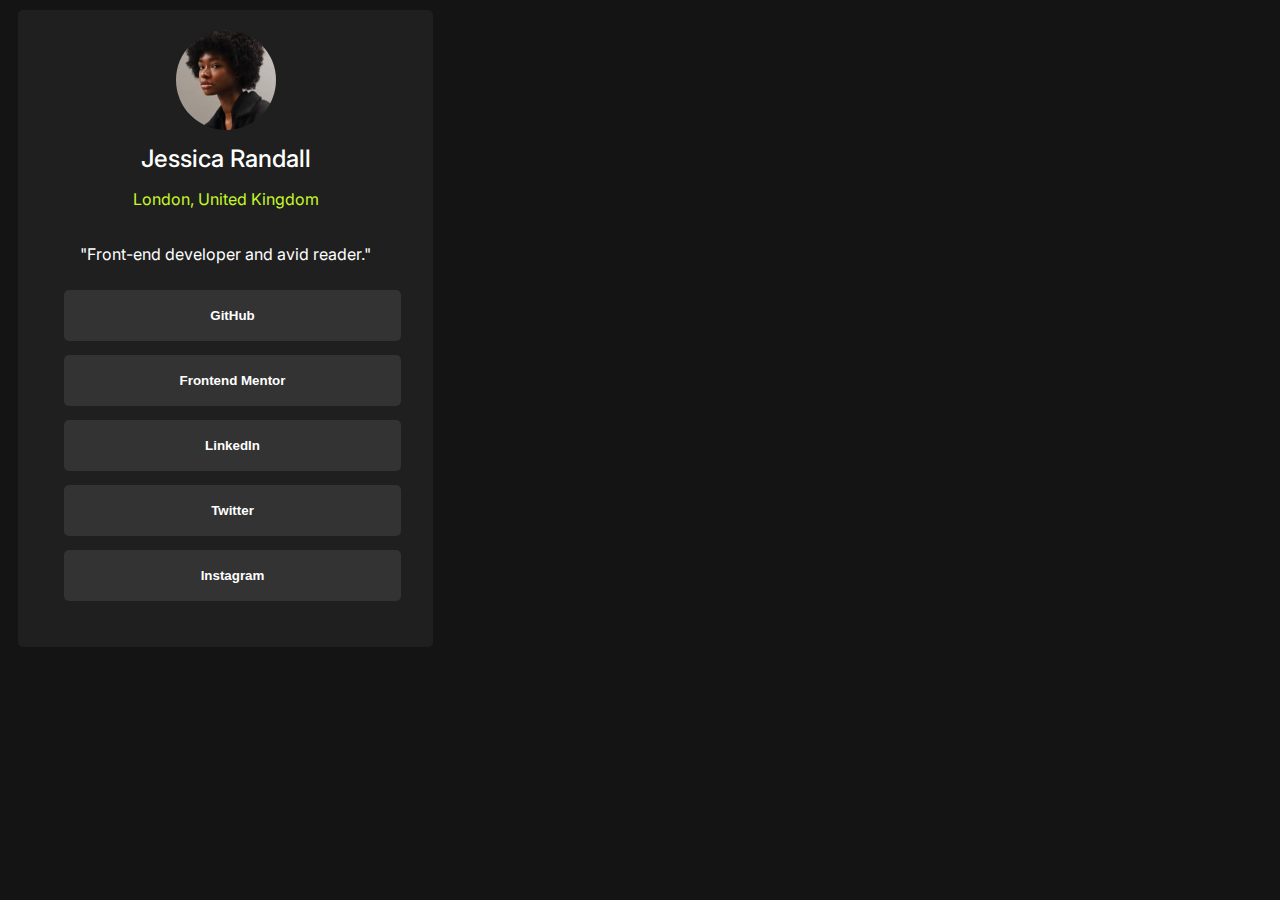
<file: reto01-social-links-profile-main/index.html>
<!DOCTYPE html>
<html lang="en">
	<head>
		<meta charset="UTF-8" />
		<meta name="viewport" content="width=device-width, initial-scale=1.0" />
		<link rel="stylesheet" href="style.css">
		<link rel="preconnect" href="https://fonts.googleapis.com">
		<link rel="preconnect" href="https://fonts.gstatic.com" crossorigin>
		<link href="https://fonts.googleapis.com/css2?family=Inter:wght@100..900&display=swap" rel="stylesheet">
		<title>Social links profile</title>
	</head>
	<body>
		<div class="contenedor">
			<img src="/reto01-social-links-profile-main/images/avatar-jessica.jpeg">
			<h1>Jessica Randall </h1>
			<h2>London, United Kingdom</h2>
			<p>"Front-end developer and avid reader."</p>
			<div class="lista-contenido">
				
				<button>GitHub</button>
				<button>Frontend Mentor</button>
				<button>LinkedIn </button>
				<button>Twitter </button>
				<button>Instagram</button>

			</div>

		</div>

		
		
	</body>
</html>
</file>
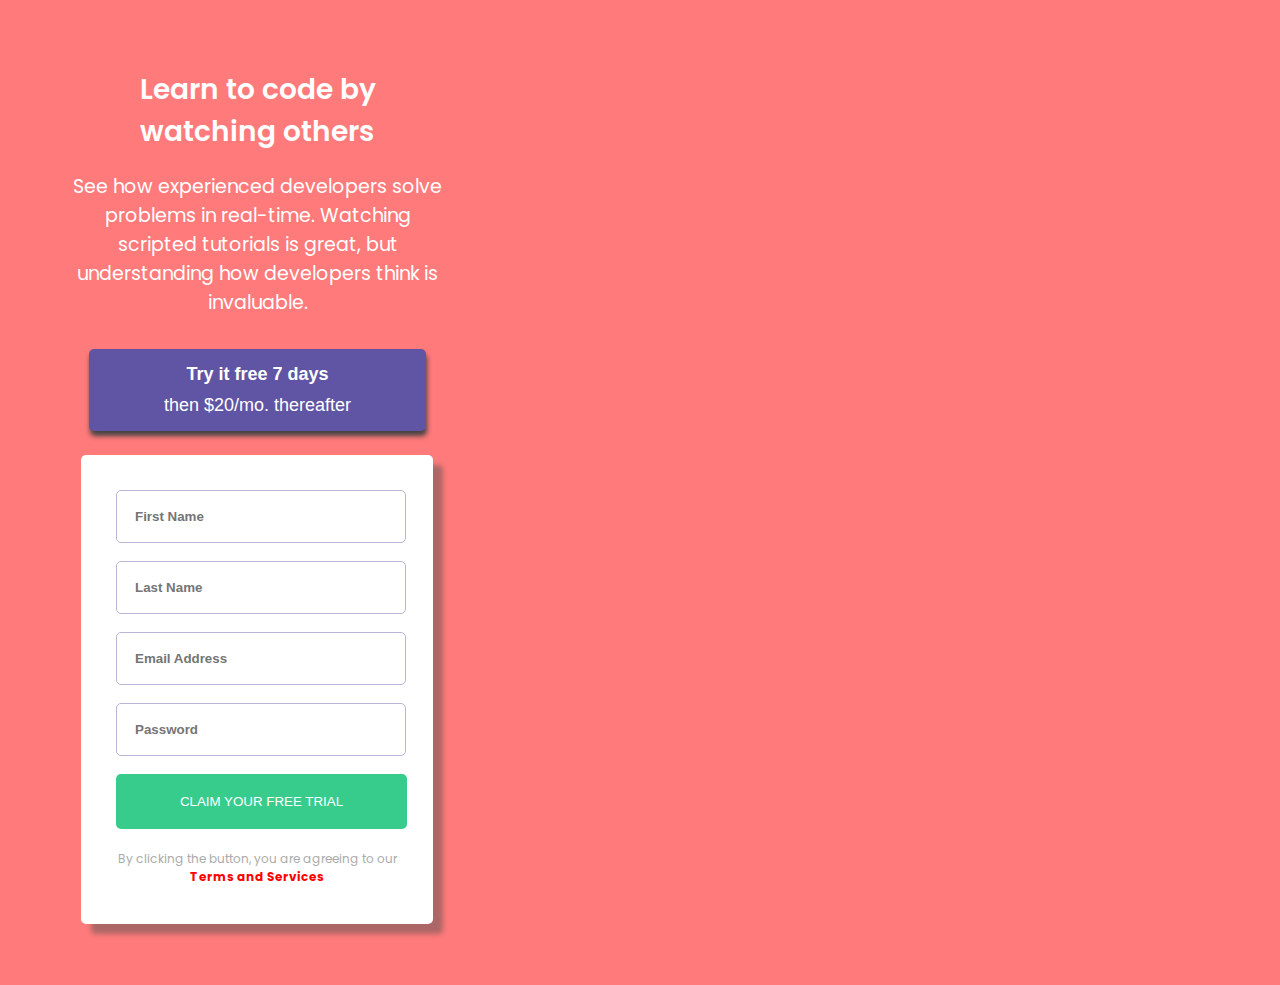
<file: reto02-intro-component-with-form/index.html>
<!DOCTYPE html>
<html lang="en">
	<head>
		<meta charset="UTF-8" />
		<meta name="viewport" content="width=device-width, initial-scale=1.0" />
		<link rel="stylesheet" href="style.css">
		<link rel="preconnect" href="https://fonts.googleapis.com">
		<link rel="preconnect" href="https://fonts.gstatic.com" crossorigin>
		<link href="https://fonts.googleapis.com/css2?family=Poppins:ital,wght@0,100;0,200;0,300;0,400;0,500;0,600;0,700;0,800;0,900;1,100;1,200;1,300;1,400;1,500;1,600;1,700;1,800;1,900&display=swap" rel="stylesheet">
		<title>Intro component with sign up form</title>
	</head>
	<body>
		<div class="contenedor">
			<h1>Learn to code by watching others </h1>
			<p>See how experienced developers solve problems in
			real-time. Watching scripted tutorials is great, but understanding how developers
			think is invaluable. </p>
			
			<button class="cont-peq">
				<p><span> Try it free 7 days</span></p><p>then $20/mo. thereafter </p>
			

			</button>
				
		
			<div class="contenedor-formulario">
				<input name="" placeholder="First Name">
				<input name="" placeholder="Last Name">
				<input name="" placeholder="Email Address ">
				<input name="" placeholder="Password ">
				
				<button>Claim your free trial </button>
				<p class="texto-final">By clicking the button, you are agreeing to our <span>Terms and Services</span></p>
			
			</div>
			
		</div>
	</body>
</html>
</file>
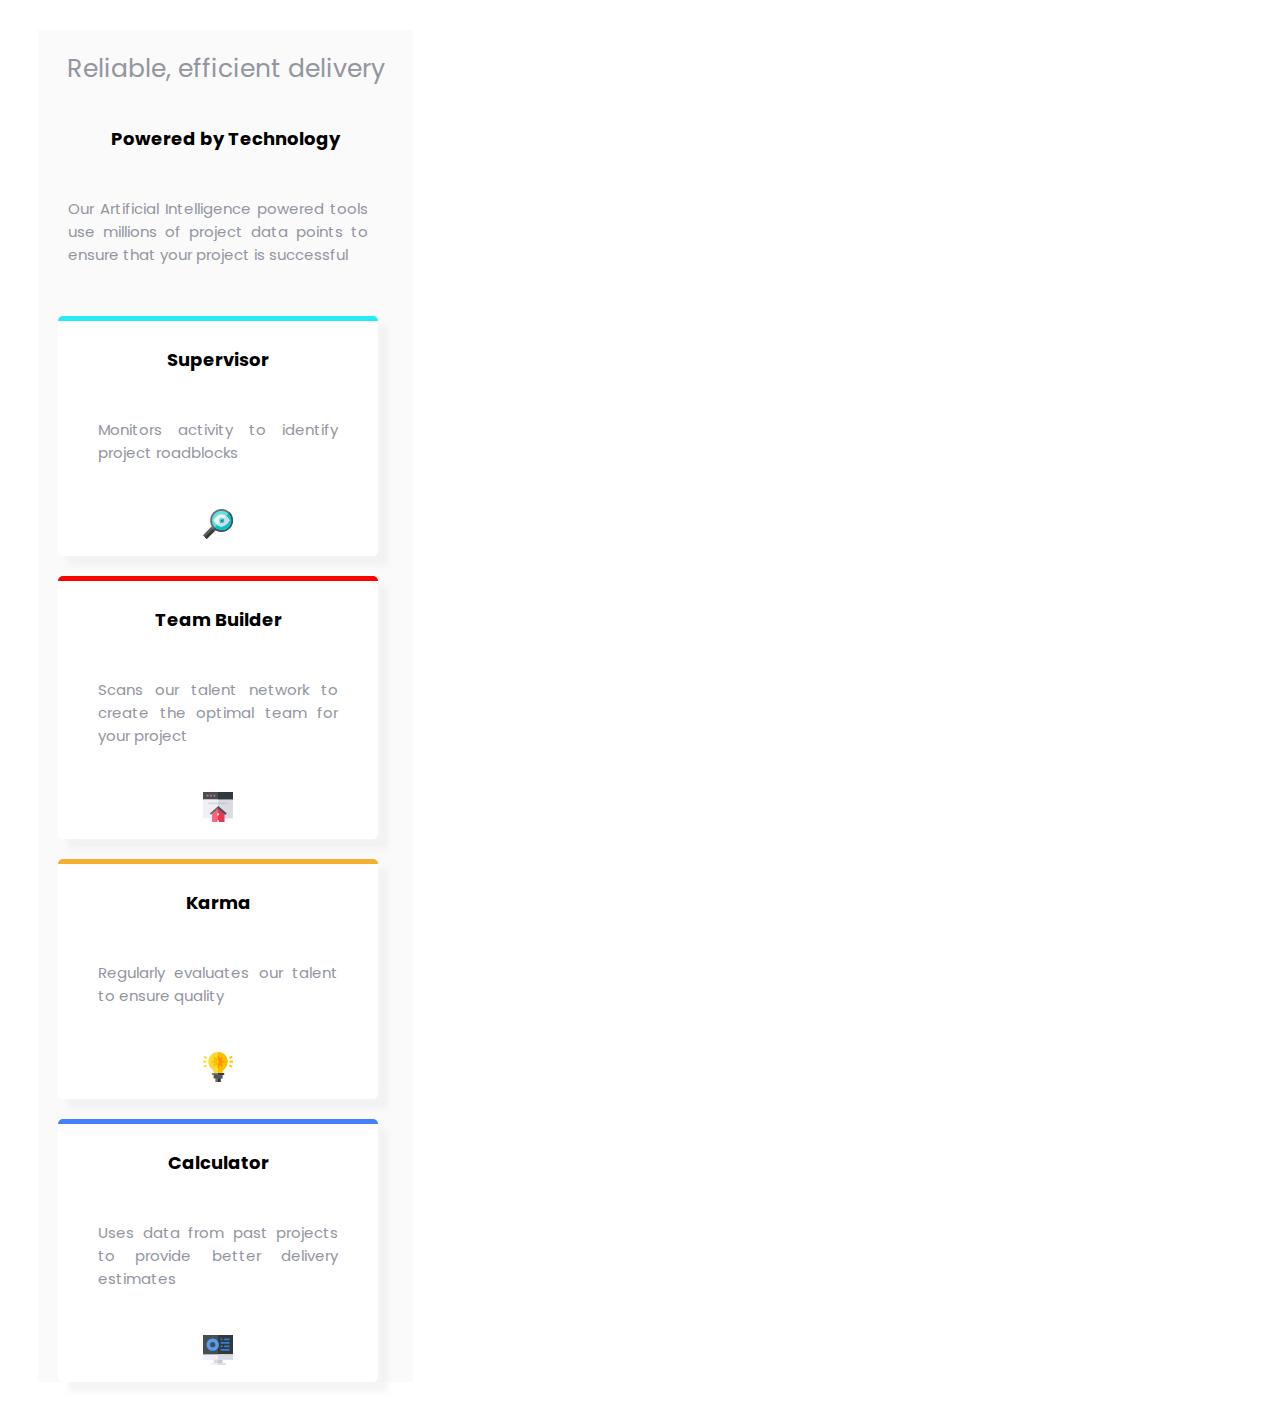
<file: reto03-four-card-feature/index.html>
<!DOCTYPE html>
<html lang="en">
	<head>
		<meta charset="UTF-8" />
		<meta name="viewport" content="width=device-width, initial-scale=1.0" />
		<link rel="preconnect" href="https://fonts.googleapis.com">
		<link rel="preconnect" href="https://fonts.gstatic.com" crossorigin>
		<link href="https://fonts.googleapis.com/css2?family=Poppins:ital,wght@0,100;0,200;0,300;0,400;0,500;0,600;0,700;0,800;0,900;1,100;1,200;1,300;1,400;1,500;1,600;1,700;1,800;1,900&display=swap" rel="stylesheet">
		<link rel="stylesheet" href="style.css">
		<title>Four card feature section</title>
	</head>
	<body>

		<main>
			<div class="contenedor">
				<h1>Reliable, efficient delivery </h1>
				<h2>Powered by Technology </h2>
				<p>Our Artificial Intelligence powered
					tools use millions of project data points to ensure that your project is successful</p>
				
					<div class="item-contenedores">
						
						<div class="sub-1">
								<h2>Supervisor </h2>
								<p>Monitors activity to identify project roadblocks</p>
								<div class="cont-img">
									<img src="images/icon-supervisor.svg">
								</div>
						</div>
						
						<div class="sub-2">
							<h2>Team Builder</h2>
							<p>Scans our talent network to create the optimal team for your project </p>
							<div class="cont-img">
								<img src="images/icon-team-builder.svg">
							</div>
						</div>
						
						<div class="sub-3">
							<h2>Karma</h2> 
							<p>Regularly evaluates our talent to ensure quality </p>
							<div class="cont-img">
								<img src="images/icon-karma.svg">
							</div>
						</div>
						
						<div class="sub-4">
							<h2>Calculator </h2>
							<p>Uses data from past projects to provide better
							delivery estimates</p>
								<div class="cont-img">
									<img src="images/icon-calculator.svg">
								</div>
	
							
		
						</div>
					</div>
				
			</div>
		</main>
	</body>
</html>
</file>
<file: reto01-social-links-profile-main/style.css>
body{
    background-color:hsl(0, 0%, 8%);
    font-family:"Inter", sans-serif;
  
 
}
h1{
    color: hsl(0, 0%, 100%);
    font-weight:500;
    font-size: 24px;
    margin-top: 10px;
}
h2{
    color: hsl(75, 94%, 57%);
    font-weight: 400;
    font-size: 16px;
    margin-top: 10px;
}
p{
    color: hsl(0, 0%, 100%);
   margin-top: 35px;
}
.contenedor{
    background-color: hsl(0, 0%, 12%);
    text-align: center;
    border-radius: 5px;
    padding: 20px;
    margin: 10px;
    width: 375px;
}
img{
    border-radius: 50%;
    width: 100px;
}
button{
    width: 100%;
    background-color: hsl(0, 0%, 20%);
    color: hsl(0, 0%, 100%);
    border-radius: 5px;
    font-weight:bolder;
    margin: 7px;
    padding: 18px;
    border-style: none;
    
}
.lista-contenido{
    margin: 19px;
}
</file>
<file: reto02-intro-component-with-form/style.css>
body{
    background-color: hsl(0, 100%, 74%);
   margin: 30px;
   
}
h1{
   
    font-weight: 600;
    font-size: 28px;
}
p{
    font-size: 19px;
    color: white;
    text-align: center;
}
.contenedor{
    width: 375px;
    color: white;
    font-family: "Poppins", sans-serif;
    text-align: center;
    background-color: hsl(0, 100%, 74%);
    margin: 20px;
    padding: 20px;

}
.cont-peq{
    width: 90%;
    background-color: hsl(248, 32%, 49%);
    border-radius: 5px;
    text-align: center;
    padding:5px ;
    margin: 13px;
    text-transform: none;
    box-shadow: 1px 5px 5px #454443;
    

}


.contenedor-formulario{
    width: 80%;
    background-color: white;
    color:hsl(246, 25%, 77%) ;
    border-radius: 5px;
    padding: 26px;
    margin: 11px;
    box-shadow: 10px 10px 5px #5351517a;
 

}
input{
    width: 84%;
    font-weight: bold;
    border-radius: 5px;
    margin: 9px;
    padding: 18px;
    background-color: rgb(255, 255, 255);
    border: 1px solid hsl(246, 25%, 77%) ;
    
}
span{
    font-weight: bold;
}
.cont-peq p{
    font-size: 18px;
    margin: 10px 5px;
}
button{
    background-color: hsl(154, 59%, 51%);
    color: white;
    border-radius: 5px;
    border-style: none;
    width: 97%;
    padding: 20px;
    text-transform: uppercase;
    margin: 9px;
}
.texto-final {
    color: hsl(150, 1%, 67%);
    font-size: 12px;
}
.texto-final span{
    color: red;
}
</file>
<file: reto03-four-card-feature/style.css>
body{
    background-color:white;
    font-family: "Poppins", sans-serif;
    text-align: center;
    
}
h1{
    color: hsl(230, 6%, 60%);
    font-weight: 400;
    font-size: 25px;
    padding: 20px;
   
    
}
h2{
    color: black;
    font-size: 18px;
}
p{
    font-size: 15px;
    color: hsl(230, 6%, 60%);
    text-align: justify;
    width: 80%;
    padding: 30px;

}

.contenedor{
    width: 375px;
    background-color: hsl(0, 0%, 98%);
    margin: auto;
    margin: 30px;

}


.sub-1{
    width: 80%;
    background-color: white;
    margin: 20px;
    padding: 10px;
    border-top: 5px solid rgb(37, 236, 243);
    box-shadow:10px 10px 5px #ebebeb80 ;
    border-radius: 5px;
    
   
   
}

.sub-2{
    width: 80%;
    background-color: white;
    margin: 20px;
    padding: 10px;
    border-top: 5px solid red;
    box-shadow:10px 10px 5px #ebebeb80 ;
    border-radius: 5px;

   
}
.sub-3{
    width: 80%;
    background-color: white;
    margin: 20px;
    padding: 10px;
    border-top: 5px solid rgb(245, 175, 47);
    box-shadow:10px 10px 5px #ebebeb80 ;
    border-radius: 5px;
   
   
}
.sub-4{
    width: 80%;
    background-color: white;
    margin: 20px;
    padding: 10px;
    border-top: 5px solid rgb(68, 130, 247);
    box-shadow:10px 10px 5px #ebebeb80 ;
    border-radius: 5px;
   
   
}

.cont-img img{
    width: 10%;
    text-align: right;
}
</file>
